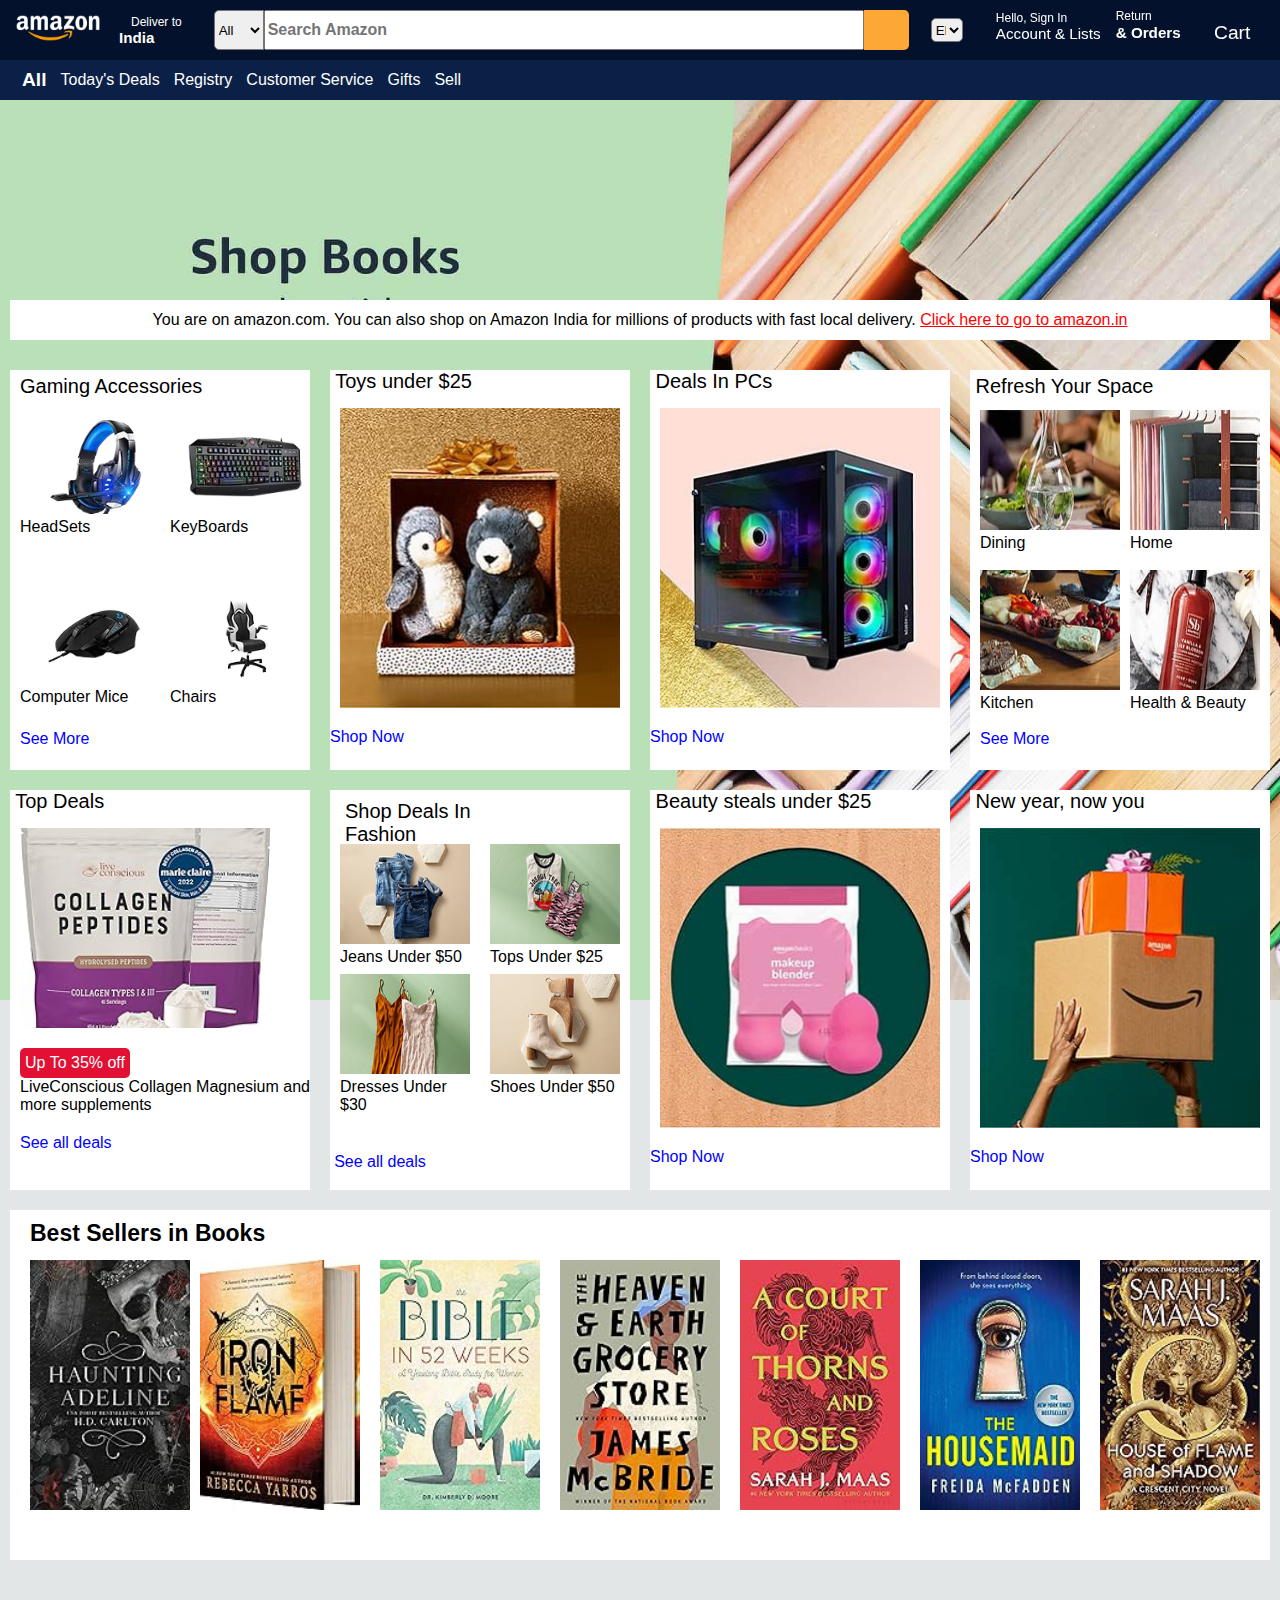
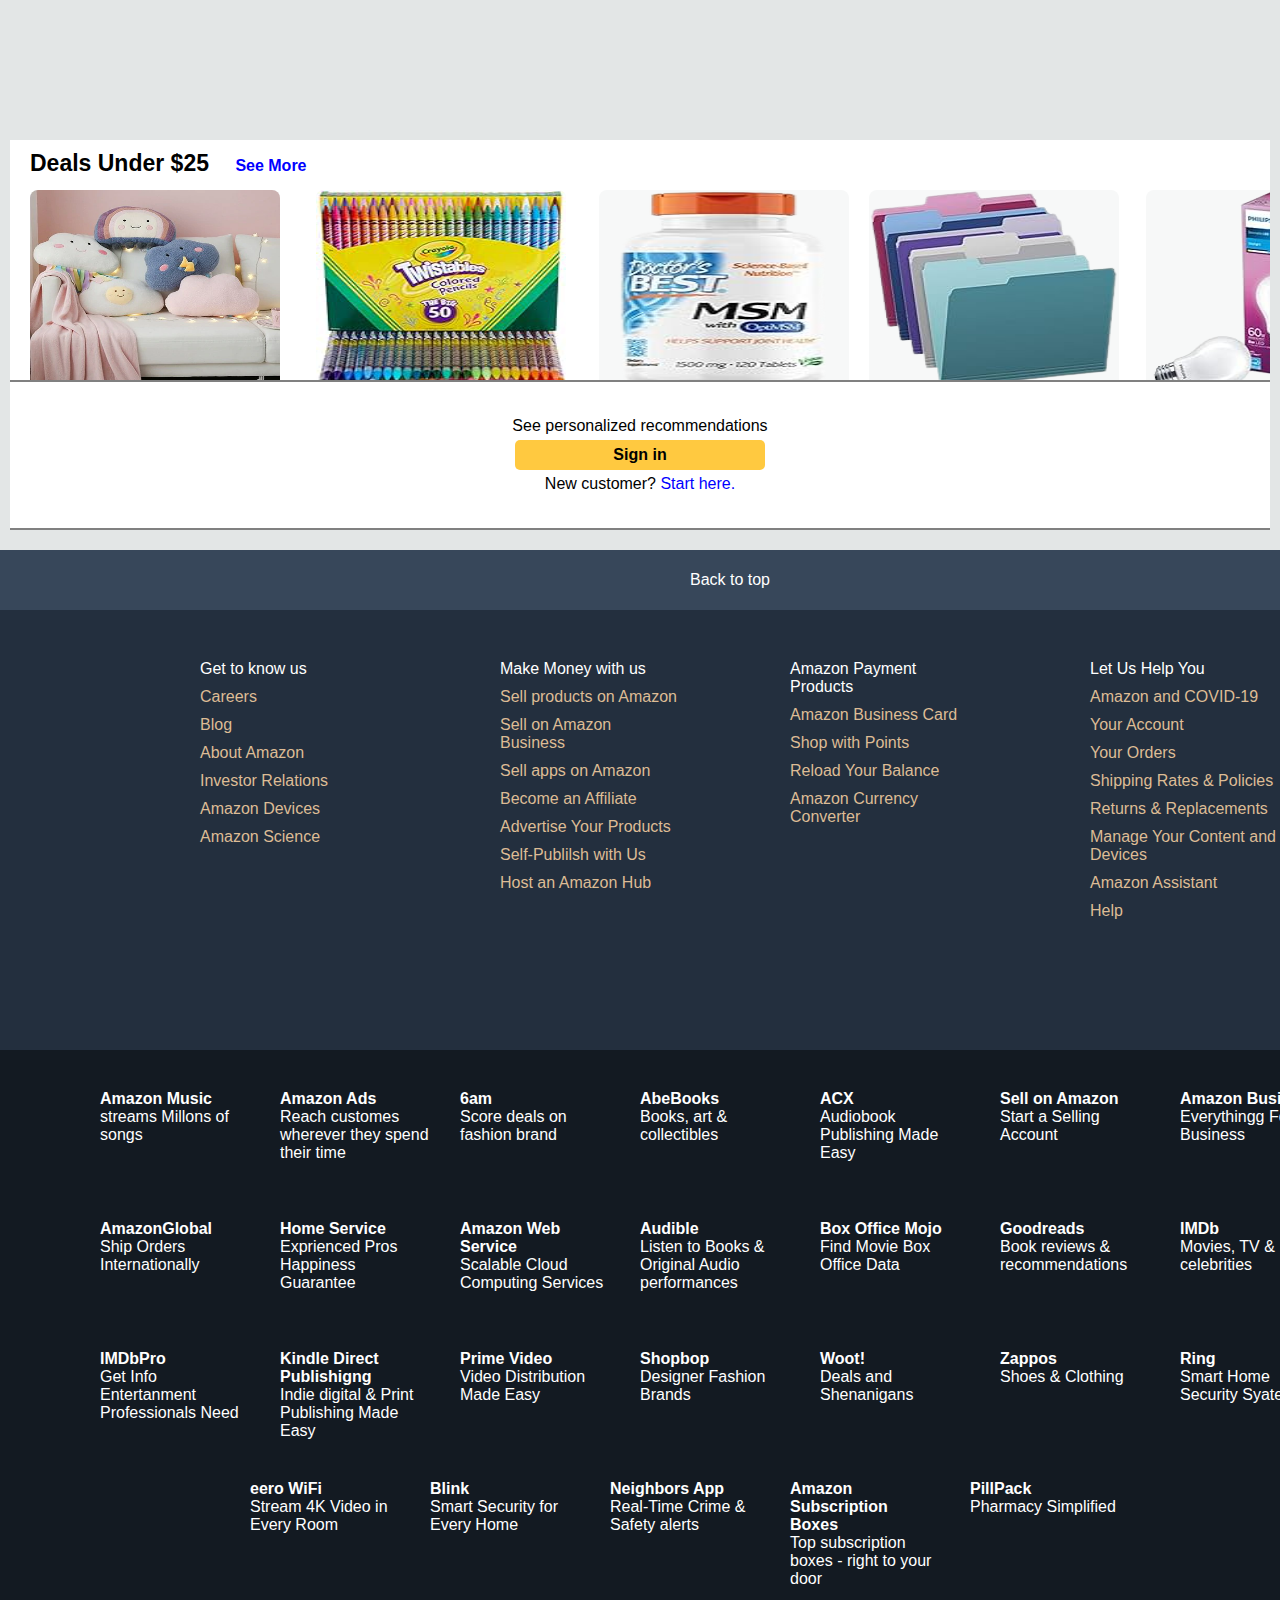
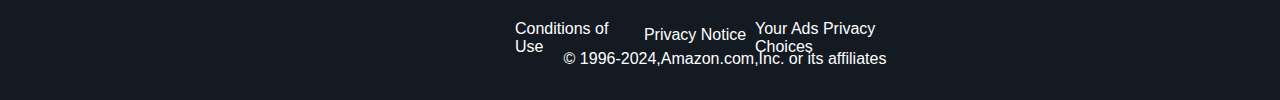
<file: index.html>
<!DOCTYPE html>
<html lang="en">
  <head>
    <meta charset="UTF-8" />
    <meta name="viewport" content="width=device-width, initial-scale=1.0" />
    <title>Amazon clone</title>
    <link rel="website icon" type="png" href="Images/amazon1.png">
    <link rel="stylesheet" href="style.css" />
    <link
      rel="stylesheet"
      href="https://cdnjs.cloudflare.com/ajax/libs/font-awesome/6.5.1/css/all.min.css"
      integrity="sha512-DTOQO9RWCH3ppGqcWaEA1BIZOC6xxalwEsw9c2QQeAIftl+Vegovlnee1c9QX4TctnWMn13TZye+giMm8e2LwA=="
      crossorigin="anonymous"
      referrerpolicy="no-referrer"
    />
  </head>
  <body>
    <header>
      <div class="navbar">
        <div class="nav-amazon-logo border">
          <a href="amazon.com" id="amazonLogo">
            <img src="/Images/amazon.png" id="amazonImage" />
          </a>
        </div>
        <div class="nav-address border">
          <a href="#" class="locationAnchor">
            <pre class="deliver">Deliver to</pre>
            <div class="add-icon">
              <i class="fa-solid fa-location-dot"></i>
              <p class="india">India</p>
            </div>
          </a>
        </div>
        <div class="nav-search">
          <div class="selector">
            <select name="department" id="department">
              <option selected="selected" value="search-alies">All</option>
              <option value="Art & Craft">Art & Craft</option>
              <option value="Auto Mobile">Auto Mobile</option>
              <option value="Baby">Baby</option>
              <option value="Beauty and Personal care">
                Beauty and Personal care
              </option>
              <option value="Books">Books</option>
              <option value="Boys">Boys</option>
              <option value="Computers">Computers</option>
              <option value="Deals">Deals</option>
              <option value="Home & Kitchen">Home & Kitchen</option>
              <option value="Digital Music">Digital Music</option>
              <option value="Girl's Fasion">Girl's Fasion</option>
              <option value="Electronics">Electronics</option>
              <option value="Health & HouseHold">Health & HouseHold</option>
              <option value="Industrial and Scientific">
                Industrial and Scientific
              </option>
              <option value="Kindle Store">Kindle Store</option>
              <option value="Luggage">Luggage</option>
              <option value="Men's Fashion">Men's Fashion</option>
              <option value="Movies & TV">Movies & TV</option>
              <option value="Music, CDs & Vinyl">Music, CDs & Vinyl</option>
              <option value="Pet Supplies">Pet Supplies</option>
              <option value="Prime video">Prime video</option>
              <option value="Software">Software</option>
              <option value="Sports & Outdoors">Sports & Outdoors</option>
              <option value="Tools & Home Improvements">
                Tools & Home Improvements
              </option>
              <option value="Toys & Games">Toys & Games</option>
              <option value="Video & Games">Video & Games</option>
              <option value="Women's Fashion">Women's Fashion</option>
            </select>
          </div>
          <div class="nav-search-field">
            <input
              type="search"
              name="searchbar"
              class="search-input"
              placeholder="Search Amazon"
            />
          </div>
          <div class="searchIcon">
            <i class="fa-solid fa-magnifying-glass" id="Search-icon"></i>
          </div>
        </div>
        <div class="nav-tool-layout">
          <div class="nav-language border">
            <i class="fa-solid fa-globe"></i>
            <select name="language" id="languageSelector">
              <option selected="selected" value="English">EN</option>
              <option value="Hindi">Hindi</option>
              <option value="French">French</option>
              <option value="Japenesh">Japenesh</option>
              <option value=""></option>
              <option value=""></option>
            </select>
          </div>
          <div class="nav-link-account-list">
            <a href="#" class="account-list border">
              <pre class="SignIn">Hello, Sign In</pre>
              <pre class="Account">Account & Lists</pre>
            </a>
          </div>
          <div class="nav-return">
            <a href="#" class="nav-return-order border">
              <span class="nav-return-line1"> Return </span><br />
              <span class="nav-return-line2"> & Orders </span>
            </a>
          </div>
          <div class="add-to-cart">
            <a href="#" class="Cart-tag border">
              <i class="fa-solid fa-cart-shopping" id="CartIcon"></i>
              <pre class="cart"> Cart </pre>
            </a>
          </div>
        </div>
      </div>
      <div class="nav-shoping-content">
        <div class="nav-menu-bar-container border">
          <a href="#" class="nav-menu-bar">
            <i class="fa-solid fa-bars" id="menuBar"></i>
            <span class="nav-menu-label"> All </span>
          </a>
        </div>
        <div class="nav-deals-container border">
          <a href="#" class="nav-deals">
            <span id="TotalDeals"> Today's Deals</span>
          </a>
        </div>
        <div class="nav-Registry-container border">
          <a href="#" class="nav-Registry">
            <span id="Registry"> Registry </span>
          </a>
        </div>
        <div class="nav-customer-service-container border">
          <a href="#" class="nav-customer-service">
            <span id="customerService"> Customer Service </span>
          </a>
        </div>
        <div class="nav-gift-container border">
          <a href="#" class="nav-gift">
            <span id="gift"> Gifts </span>
          </a>
        </div>
        <div class="nav-sell-container border">
          <a href="#" class="nav-sell">
            <span id="sell"> Sell </span>
          </a>
        </div>
      </div>
    </header>
    <main>
      <div class="box-amazon-in-container">
        <span
          >You are on amazon.com. You can also shop on Amazon India for millions
          of products with fast local delivery.
          <a href="amazon.in" class="amazonIndia"
            >Click here to go to amazon.in</a
          >
        </span>
      </div>
      <div class="products-container1">
        <div class="Gaming-container">
          <div class="GamingProducts">Gaming Accessories</div>
          <div class="gaming1">
            <a href="#">
              <img src="/Images/HeadSets.png" id="Accessories1" /> HeadSets
            </a>
          </div>
          <div class="gaming2">
            <a href="#">
              <img src="/Images/Keyboard.png" id="Accessories2" /> KeyBoards
            </a>
          </div>
          <div class="gaming3">
            <a href="#">
              <img src="/Images/Mouse.png" id="Accessories3" /> Computer Mice
            </a>
          </div>
          <div class="gaming4">
            <a href="#">
              <img src="/Images/Chairs.png" id="Accessories4" /> Chairs
            </a>
          </div>
          <a href="#" id="SeeMore">See More</a>
        </div>
        <div class="Toys-container">
          <pre class="ToyProducts"> Toys under $25 </pre>
          <a href="#" id="Toys">
            <div class="Toys-Item"></div>
            Shop Now
          </a>
        </div>
        <div class="PC-container">
          <pre class="DealsProducts"> Deals In PCs </pre>
          <a href="#" id="Deals">
            <div class="Deals-Item"></div>
            Shop Now
          </a>
        </div>
        <div class="Refresh-container">
          <pre class="RefreshProducts"> Refresh Your Space </pre>
          <div class="Refresher1">
            <a href="#">
              <img src="/Images/Dining.png" id="DiningProduct" /> Dining
            </a>
          </div>
          <div class="Refresher2">
            <a href="#">
              <img src="/Images/Home.png" id="HomeProduct" /> Home
            </a>
          </div>
          <div class="Refresher3">
            <a href="#">
              <img src="/Images/Kitchen.png" id="KitchenProduct" /> Kitchen
            </a>
          </div>
          <div class="Refresher4">
            <a href="#">
              <img src="/Images/Health.png" id="HealthProduct" /> Health &
              Beauty
            </a>
          </div>
          <a href="#" id="SeeMore">See More</a>
        </div>
        <div class="TopDeals-container">
          <pre class="TopDeals"> Top Deals </pre>
          <a href="#" id="Toys"> <div class="TopDeals-Item"></div> </a>
          <a href="#"> <div class="offer-Deals">Up To 35% off</div> </a>
          <div id="TopDealsContent">
            <a href="#">
              LiveConscious Collagen Magnesium and more supplements
            </a>
          </div>
          <a href="#" id="SeeDeals"> See all deals </a>
        </div>
        <div class="Fashion-container">
          <div class="FashionProduct">Shop Deals In Fashion</div>
          <div class="Fashion">
            <div class="JeansProduct">
              <a href="#">
                <img src="/Images/Jeans.png" id="Jeans" /> Jeans Under $50
              </a>
            </div>
            <div class="GirlsTopsProduct">
              <a href="#">
                <img src="/Images/Cloths.png" id="Tops" /> Tops Under $25
              </a>
            </div>
            <div class="WomensProduct">
              <a href="#">
                <img src="/Images/Women'sWear.png" id="WomensWear" /> Dresses
                Under $30
              </a>
            </div>
            <div class="ShoesProduct">
              <a href="#">
                <img src="/Images/FootWares.png" id="Shoes" /> Shoes Under $50
              </a>
            </div>
          </div>
          <a href="#" id="SeeDealsIn-Fashion"> See all deals </a>
        </div>
        <div class="Beauty-container">
          <pre class="BeautyProducts"> Beauty steals under $25 </pre>
          <a href="#" id="Beauty">
            <div class="Beauty-Item"></div>
            Shop Now
          </a>
        </div>
        <div class="NewYear-container">
          <pre class="NewYearProducts"> New year, now you </pre>
          <a href="#" id="NewYear">
            <div class="NewYear-Item"></div>
            Shop Now
          </a>
        </div>
        <div class="slider-elements-container">
          <div id="comiks-and-book">Best Sellers in Books</div>
          <div class="Books-types">
            <div>
              <a href="#">
                <img src="/SliderImage/Book1.png" class="Book1" />
              </a>
            </div>
            <div>
              <a href="#">
                <img src="/SliderImage/Book2.png" class="Book1" />
              </a>
            </div>
            <div>
              <a href="#">
                <img src="/SliderImage/Book3.png" class="Book3" />
              </a>
            </div>
            <div>
              <a href="#">
                <img src="/SliderImage/Book4.png" class="Book4" />
              </a>
            </div>
            <div>
              <a href="#">
                <img src="/SliderImage/Book5.png" class="Book5" />
              </a>
            </div>
            <div>
              <a href="#">
                <img src="/SliderImage/Book6.png" class="Book6" />
              </a>
            </div>
            <div>
              <a href="#">
                <img src="/SliderImage/Book7.png" class="Book7" />
              </a>
            </div>
            <div>
              <a href="#">
                <img src="/SliderImage/Book8.png" class="Book8" />
              </a>
            </div>
            <div>
              <a href="#">
                <img src="/SliderImage/Book9.png" class="Book9" />
              </a>
            </div>
            <div>
              <a href="#">
                <img src="/SliderImage/Book10.png" class="Book10" />
              </a>
            </div>
            <div>
              <a href="#">
                <img src="/SliderImage/Book11.png" class="Book11" />
              </a>
            </div>
          </div>
        </div>
      </div>
      <div id="Deals-Container">
        <div id="Under25Dollor">
          Deals Under $25 <a href="#" id="SeeMoreInDeals"> See More</a>
        </div>
        <div class="Deals-types">
          <div>
            <a href="#">
              <img src="/SliderImage/pillow.png" class="pillow" />
              <div class="OffInPillow">20% off</div>
              <div class="Information">
                Yeqivo Shiba Inu Stuffed Animals, Soft Shiba Inu Dog Plush
                Pillow Cute Corgi Dog Plush Toy Gifts for Girls Kids Birthday
                Valentine(35cm/13.7inches)
              </div>
            </a>
          </div>
          <div>
            <a href="#">
              <img src="/SliderImage/color.png" class="color" />
              <div class="Off">16% off</div>
              <div class="Information">
                Crayola Twistables Colored Pencil Set (50ct), Kids Art Supplies,
                Colored Pencils For Kids, Unique Holiday Gifts, Stocking
                Stuffers, 4+ [Amazon Exclusive]
              </div>
            </a>
          </div>
          <div>
            <a href="#">
              <img src="/SliderImage/Medicien.png" class="Medicien" />
              <div class="Off">41% off</div>
              <div class="Information">
                Doctor's Best MSM with OptiMSM, Non-GMO, Gluten Free, Joint
                Support, 1500 mg, 120 Tablets (DRB-00097)
              </div>
            </a>
          </div>
          <div>
            <a href="#">
              <img src="/SliderImage/CraftPaper.png" class="CraftPaper" />
              <div class="Off">17% off</div>
              <div class="Information">
                Pendaflex Two Tone Color File Folders, Letter Size, Assorted
                Colors (Teal, Violet, Gray, Navy and Burgundy), 1/3-Cut Tabs, 5
                Color, 100/Box, (02315)
              </div>
            </a>
          </div>
          <div>
            <a href="#">
              <img src="/SliderImage/LED.png" class="LEDBulb" />
              <div class="Off">20% off</div>
              <div class="Information">
                Philips LED Flicker-Free Frosted Dimmable A19 Light Bulb -
                EyeComfort Technology - 800 Lumen - Daylight (5000K) - 8W=60W -
                E26 Base - Title 20 Certified - Ultra Definition - Indoor -
                4-Pack
              </div>
            </a>
          </div>
          <div>
            <a href="#">
              <img src="/SliderImage/MousePad.png" class="MousePad" />
              <div class="Off">28% off</div>
              <div class="Information">
                3M Precise Mouse Pad Enhances the Precision of Optical Mice at
                Fast Speed, 9 in x 8 in (MP114-BSD1)
              </div>
            </a>
          </div>
          <div>
            <a href="#">
              <img src="/SliderImage/carpet.png" class="carpet" />
              <div class="Off">25% off</div>
              <div class="Information">
                Home Dynamix Buffalo Bear Area Rug, 1'8"x2'7", Brown/Red,
                Rectangular
              </div>
            </a>
          </div>
        </div>
      </div>
      <div class="signInButton">
         <div class="personalized"> See personalized recommendations</div>
         <div class="SignIn-container"> <a href="/SignIn/createAccount.html" id="SignIn"> Sign in </a> </div>
         <div class="new-customer"> New customer? <a href="#" id="startHere"> Start here. </a></div>
      </div>
    </main>
    <footer>
      <div class="BackToTop"> Back to top</div>
      <div class="nav-footer-accessibility">
        <div class="Get-to-know-us"> 
          Get to know us
          <a href="#" class="knowUs" >Careers</a>
          <a href="#" class="knowUs" >Blog</a>
          <a href="#" class="knowUs" >About Amazon</a>
          <a href="#" class="knowUs" >Investor Relations</a>
          <a href="#" class="knowUs" >Amazon Devices</a>
          <a href="#" class="knowUs" >Amazon Science</a>
        </div>
        <div class="make-money"> 
          Make Money with us
          <a href="#" class="makeMoney" >Sell products on Amazon</a>
          <a href="#" class="makeMoney" >Sell on Amazon Business</a>
          <a href="#" class="makeMoney" >Sell apps on Amazon</a>
          <a href="#" class="makeMoney" >Become an Affiliate</a>
          <a href="#" class="makeMoney" >Advertise Your Products</a>
          <a href="#" class="makeMoney" >Self-Publilsh with Us</a>
          <a href="#" class="makeMoney" >Host an Amazon Hub</a>
        </div>
        <div class="payment-product">
          Amazon Payment Products
          <a href="#" class="AmazonPayment" >Amazon Business Card</a>
          <a href="#" class="AmazonPayment" >Shop with Points</a>
          <a href="#" class="AmazonPayment" >Reload Your Balance</a>
          <a href="#" class="AmazonPayment" >Amazon Currency Converter</a>
        </div>
        <div class="help-container">
          Let Us Help You
          <a href="#" class="help" >Amazon and COVID-19</a>
          <a href="#" class="help" >Your Account</a>
          <a href="#" class="help" >Your Orders</a>
          <a href="#" class="help" >Shipping Rates & Policies</a>
          <a href="#" class="help" >Returns & Replacements</a>
          <a href="#" class="help" >Manage Your Content and Devices</a>
          <a href="#" class="help" >Amazon Assistant</a>
          <a href="#" class="help" >Help</a>
        </div>
      </div>
      <div class="nav-footer">
        <div class="nav-footer-Desc-text">
          <a href="#" class="title"> Amazon Music </a>
          <a href="#" class="content"> streams Millons of songs </a>
        </div>
        <div class="nav-footer-Desc-text">
          <a href="#" class="title"> Amazon Ads </a>
          <br>
          <a href="#" class="content"> Reach customes wherever they spend their time </a>
        </div>
        <div class="nav-footer-Desc-text">
          <a href="#" class="title"> 6am </a>
          <br>
          <a href="#" class="content"> Score deals on fashion brand </a>
        </div>
        <div class="nav-footer-Desc-text">
          <a href="#" class="title"> AbeBooks </a>
          <br>
          <a href="#" class="content"> Books, art & collectibles </a>
        </div>
        <div class="nav-footer-Desc-text">
          <a href="#" class="title"> ACX </a>
          <br>
          <a href="#" class="content"> Audiobook Publishing Made Easy </a>
        </div>
        <div class="nav-footer-Desc-text">
          <a href="#" class="title"> Sell on Amazon</a>
          <br>
          <a href="#" class="content"> Start a Selling Account </a>
        </div>
        <div class="nav-footer-Desc-text">
          <a href="#" class="title"> Amazon Business </a>
          <br>
          <a href="#" class="content"> Everythingg For Your Business </a>
        </div>
        <div class="nav-footer-Desc-text">
          <a href="#" class="title"> AmazonGlobal</a>
          <br>
          <a href="#" class="content"> Ship Orders Internationally </a>
        </div>
        <div class="nav-footer-Desc-text">
          <a href="#" class="title"> Home Service </a>
          <br>
          <a href="#" class="content"> Exprienced Pros Happiness Guarantee </a>
        </div>
        <div class="nav-footer-Desc-text">
          <a href="#" class="title"> Amazon Web Service </a>
          <br>
          <a href="#" class="content"> Scalable Cloud Computing Services </a>
        </div>
        <div class="nav-footer-Desc-text">
          <a href="#" class="title">Audible </a>
          <br>
          <a href="#" class="content"> Listen to Books & Original Audio performances </a>
        </div>
        <div class="nav-footer-Desc-text">
          <a href="#" class="title"> Box Office Mojo </a>
          <br>
          <a href="#" class="content"> Find Movie Box Office Data </a>
        </div>
        <div class="nav-footer-Desc-text">
          <a href="#" class="title"> Goodreads </a>
          <br>
          <a href="#" class="content"> Book reviews & recommendations </a>
        </div>
        <div class="nav-footer-Desc-text">
          <a href="#" class="title"> IMDb </a>
          <br>
          <a href="#" class="content"> Movies, TV & celebrities </a>
        </div>
        <div class="nav-footer-Desc-text">
          <a href="#" class="title"> IMDbPro </a>
          <br>
          <a href="#" class="content"> Get Info Entertanment Professionals Need </a>
        </div>
        <div class="nav-footer-Desc-text">
          <a href="#" class="title"> Kindle Direct Publishigng </a>
          <br>
          <a href="#" class="content"> Indie digital & Print Publishing Made Easy </a>
        </div>
        <div class="nav-footer-Desc-text">
          <a href="#" class="title"> Prime Video </a>
          <br>
          <a href="#" class="content"> Video Distribution Made Easy </a>
        </div>
        <div class="nav-footer-Desc-text">
          <a href="#" class="title"> Shopbop </a>
          <br>
          <a href="#" class="content"> Designer Fashion Brands </a>
        </div>
        <div class="nav-footer-Desc-text">
          <a href="#" class="title"> Woot! </a>
          <br>
          <a href="#" class="content"> Deals and Shenanigans </a>
        </div>
        <div class="nav-footer-Desc-text">
          <a href="#" class="title"> Zappos </a>
          <br>
          <a href="#" class="content"> Shoes & Clothing </a>
        </div>
        <div class="nav-footer-Desc-text">
          <a href="#" class="title"> Ring </a>
          <br>
          <a href="#" class="content"> Smart Home Security Syatems </a>
        </div>
        <div class="nav-footer-Desc-text-Last">
          <a href="#" class="title"> eero WiFi </a>
          <br>
          <a href="#" class="content"> Stream 4K Video in Every Room </a>
        </div>
        <div class="nav-footer-Desc-text-Last">
          <a href="#" class="title"> Blink </a>
          <br>
          <a href="#" class="content"> Smart Security for Every Home </a>
        </div>
        <div class="nav-footer-Desc-text-Last">
          <a href="#" class="title"> Neighbors App </a>
          <br>
          <a href="#" class="content"> Real-Time Crime & Safety alerts </a>
        </div>
        <div class="nav-footer-Desc-text-Last">
          <a href="#" class="title"> Amazon Subscription Boxes </a>
          <br>
          <a href="#" class="content"> Top subscription boxes - right to your door </a>
        </div>
        <div class="nav-footer-Desc-text-Last">
          <a href="#" class="title"> PillPack </a>
          <br>
          <a href="#" class="content"> Pharmacy Simplified </a>
        </div>
        <div class="Privacy">
          <div class="Condition">
            <a href="#" class="use">Conditions of Use</a>
          </div>
          <div class="PrivacyNote">
            <a href="#" class="notice"> Privacy Notice </a>
          </div>
          <div class="Ads">
            <a href="#" class="ads"> Your Ads Privacy Choices </a>
          </div>
        </div>
        <div class="copyRight">
          <a href="#" class="ads"> &#169 1996-2024,Amazon.com,Inc. or its affiliates</a>
        </div>
      </div>
     
    </footer>
  </body>
</html>
</file>
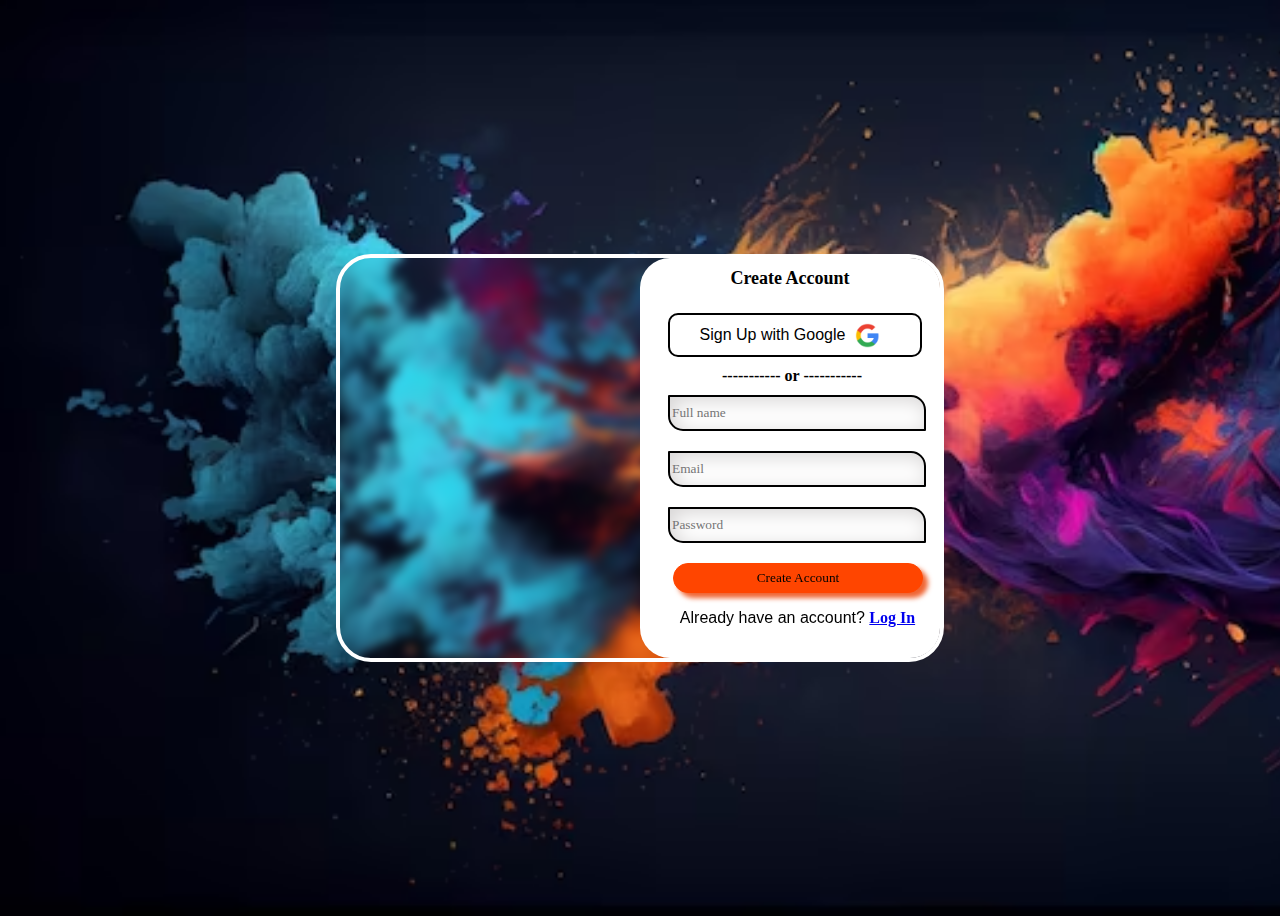
<file: SignIn/createAccount.html>
<!DOCTYPE html>
<html lang="en">
  <head>
    <meta charset="UTF-8" />
    <meta name="viewport" content="width=device-width, initial-scale=1.0" />
    <title>Login Page 2</title>
    <link rel="stylesheet" href="createAccount.css" />
  </head>
  <body>
    <div class="outercontainer">
      <div class="innercontainer">
        <h4>Create Account</h4>
        <div class="Signup">
          <p>Sign Up with Google</p>
          <a href="https://www.google.com">
            <img src="/SignInImage/GoogleLogo.png" />
          </a>
        </div>
        <pre> ----------- or -----------</pre>
        <input class="name" type="text" placeholder="Full name" />
        <input class="email" type="email" placeholder="Email" />
        <input class="password" type="password" placeholder="Password" />
        <button>Create Account</button>
        <div class="login">
          <p>Already have an account? <a href="loginIn.html"> Log In </a></p>
        </div>
      </div>
    </div>
  </body>
</html>
</file>
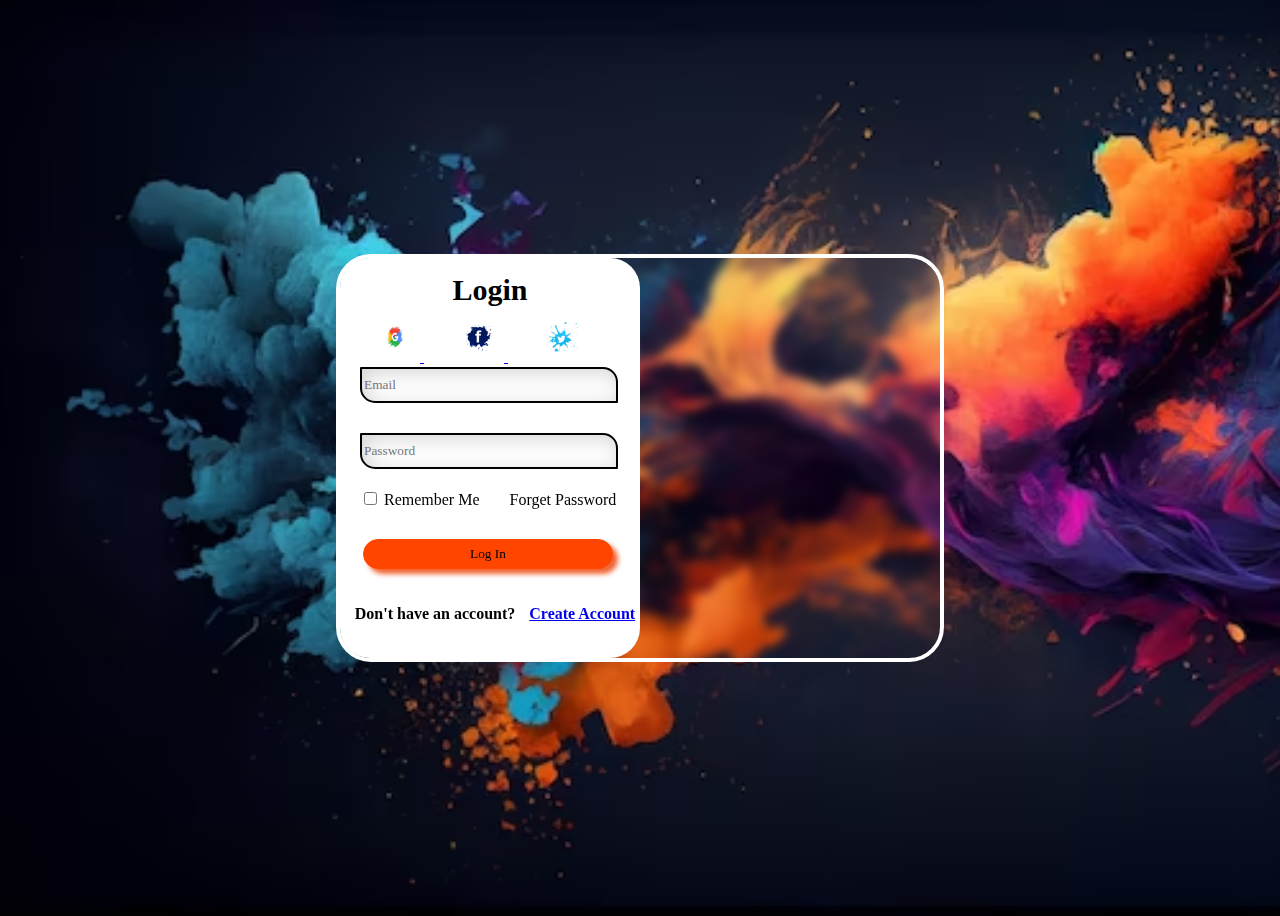
<file: SignIn/loginIn.html>
<!DOCTYPE html>
<html lang="en">
  <head>
    <meta charset="UTF-8" />
    <meta name="viewport" content="width=device-width, initial-scale=1.0" />
    <title>Login Page 2</title>
    <link rel="stylesheet" href="loginstyle.css" />
  </head>
  <body>
    <div class="outercontainer">
      <div class="innercontainer">
        <h4>Login</h4>
        <div class="link">
          <a href="https://www.google.com">
            <img src="/SignInImage/GoogleLogo2.png" />
          </a>
          <a href="https://www.facebook.com">
            <img src="/SignInImage/FaceBook.png" />
          </a>
          <a href="https://www.twitter.com">
            <img src="/SignInImage/Twitter.png" />
          </a>
        </div>
        <input class="email" type="email" placeholder="Email" />
        <input class="password" type="password" placeholder="Password" />
        <div class="forget">
          <label for="" class="rememberMe"
            ><input type="checkbox" /> Remember Me
          </label>
          <a id="forgetpassword" href="#"> Forget Password </a>
        </div>
        <button>Log In</button>
        <div class="createAccount">
          <p>
            Don't have an account?
            <a href="createAccount.html" class="create"> Create Account </a>
          </p>
        </div>
      </div>
    </div>
  </body>
</html>
</file>
<file: style.css>
* {
  font-family: "Segoe UI", Tahoma, Geneva, Verdana, sans-serif;
  margin: 0px;
}

a {
  text-decoration: none;
  color: black;
}

body {
  height: 3300px;
  width: 100vw;
  overflow-x: hidden;
  margin: auto 0;
  position: relative;
  background-color: rgb(227, 230, 230);
}

header {
  height: 100px;
  width: 1072px;
}

.navbar {
  height: 60px;
  width: 100%;
  background-color: #03112c;
  color: white;
  display: flex;
  align-items: center;
  justify-content: space-evenly;
  position: fixed;
  top: 0px;
  z-index: 1;
}

.nav-amazon-logo {
  height: 40px;
  width: 100px;
  display: flex;
  justify-content: space-evenly;
  align-items: center;
}

#amazonImage {
  width: 7rem;
}

.border {
  border: 2px solid transparent;
}

.border:hover {
  border: 2px solid white;
  border-radius: 5px;
}

.nav-address {
  height: 40px;
  margin: 10px;
}

.locationAnchor {
  color: white;
  text-decoration: none;
}

.add-icon {
  display: flex;
}

.deliver {
  font-size: 0.75rem;
  margin-top: 5px;
  margin-left: 15px;
}

.india {
  font-size: 0.95rem;
  font-weight: 600;
  margin-left: 3px;
}

.nav-search {
  height: 60px;
  width: 700px;
  display: flex;
  align-items: center;
  margin-left: 20px;
}

#department {
  height: 40px;
  width: 50px;
  border-radius: 5px 0px 0px 5px;
  display: flex;
}

.search-input {
  height: 40px;
  width: 600px;
  font-size: 1rem;
  font-weight: 600;
}

.searchIcon {
  width: 45px;
  height: 40px;
  background-color: rgb(253, 167, 55);
  border-radius: 0px 5px 5px 0px;
  display: grid;
  place-items: center;
}

#Search-icon {
  color: black;
}

.nav-tool-layout {
  height: 3.6rem;
  width: 575px;
  position: relative;
  left: 20px;
  display: flex;
}

.nav-language {
  height: 40px;
  width: 50px;
  margin-top: 7px;
  display: flex;
  align-items: center;
}

#languageSelector {
  height: 40px;
  height: 1.5rem;
  border-radius: 5px;
  width: 2rem;
}

.nav-link-account-list {
  height: 60px;
  width: 131px;
  display: flex;
  justify-content: center;
  align-items: center;
}

.account-list {
  height: 40px;
  color: white;
  text-decoration: none;
}

.SignIn {
  font-size: 0.75rem;
}

.Account {
  font-weight: 500;
  font-size: 0.95rem;
}

.nav-return {
  height: 40px;
  width: 80px;
  display: flex;
  align-items: center;
  margin-top: 5px;
}

.nav-return-order {
  height: 40px;
  color: white;
  text-decoration: none;
}

.nav-return-line1 {
  font-size: 0.75rem;
}

.nav-return-line2 {
  font-weight: 600;
  font-size: 0.95rem;
}

.add-to-cart {
  height: 60px;
  width: 100px;
  display: flex;
  justify-content: center;
  align-items: center;
}

.Cart-tag {
  height: 40px;
  width: 80px;
  display: flex;
  color: white;
  text-decoration: none;
  padding: 5px 0px 0px 0px;
}

#CartIcon {
  padding-top: 8px;
  font-size: 1.5rem;
}

.cart {
  font-size: 1.2rem;
  font-weight: 500;
  margin-top: 8px;
  margin-left: 5px;
}

.nav-shoping-content {
  height: 40px;
  width: 1460px;
  color: white;
  background-color: #0b2046;
  display: flex;
  position: fixed;
  top: 60px;
  z-index: 1;
}

.nav-menu-bar-container {
  display: flex;
  justify-content: center;
  align-items: center;
  margin-left: 10px;
}

.nav-menu-bar {
  text-decoration: none;
  display: flex;
  justify-content: center;
  align-items: center;
}

#menuBar {
  color: white;
  text-decoration: none;
  font-size: 30px;
}

.nav-menu-label {
  color: white;
  font-size: 1.2rem;
  font-weight: 600;
  margin-left: 10px;
}

.nav-deals-container {
  display: flex;
  justify-content: center;
  align-items: center;
  margin-left: 10px;
}

.nav-deals {
  color: white;
  text-decoration: none;
}

#TotalDeals {
  color: white;
  font-weight: 500;
}

.nav-Registry-container {
  display: flex;
  justify-content: center;
  align-items: center;
  margin-left: 10px;
}

.nav-Registry {
  color: white;
  text-decoration: none;
}

#Registry {
  font-weight: 500;
}

.nav-customer-service-container {
  display: flex;
  justify-content: center;
  align-items: center;
  margin-left: 10px;
}

.nav-customer-service {
  color: white;
  text-decoration: none;
}

#customerService {
  font-weight: 500;
}

.nav-gift-container {
  display: flex;
  justify-content: center;
  align-items: center;
  margin-left: 10px;
}

.nav-gift {
  color: white;
  text-decoration: none;
}

#gift {
  font-weight: 500;
}

.nav-sell-container {
  display: flex;
  justify-content: center;
  align-items: center;
  margin-left: 10px;
}

.nav-sell {
  color: white;
  text-decoration: none;
}

#sell {
  font-weight: 500;
}

main {
  height: 100vh;
  width: 100%;
  background-image: url(/Images/amazon-content-background-image.png);
  background-size: cover;
  background-repeat: no-repeat;
  background-position: center;
  display: grid;
  place-items: center;
  position: absolute;
}

.box-amazon-in-container {
  height: 40px;
  width: 1260px;
  background-color: white;
  display: flex;
  justify-content: center;
  align-items: center;
  position: absolute;
  top: 200px;
}

.amazonIndia {
  color: red;
  text-decoration: underline;
}

.products-container1 {
  height: 900px;
  width: 1260px;
  position: absolute;
  top: 270px;
  display: grid;
  grid-template-columns: 300px 300px 300px 300px;
  grid-template-rows: 400px 400px 400px 400px;
  flex-wrap: wrap;
  gap: 20px;
}

.Gaming-container {
  display: grid;
  grid-template-columns: 140px 140px;
  grid-template-rows: 160px 160px;
  gap: 10px;
  background-color: white;
}

.GamingProducts {
  height: 30px;
  font-size: 20px;
  position: absolute;
  top: 5px;
  bottom: 10px;
  left: 10px;
  font-weight: 500;
}

.gaming1 {
  margin: 40px 0px 0px 10px;
}

#Accessories1 {
  width: 150px;
  margin-top: 10px;
}

.gaming2 {
  margin: 40px 0px 0px 10px;
}

#Accessories2 {
  width: 150px;
  margin-top: 10px;
}

.gaming3 {
  margin: 40px 0px 0px 10px;
}

#Accessories3 {
  width: 150px;
  margin-top: 10px;
}

.gaming4 {
  margin: 40px 0px 0px 10px;
}

#Accessories4 {
  width: 150px;
  margin-top: 10px;
}

#SeeMore {
  color: blue;
  margin-top: 20px;
  margin-left: 10px;
}

.Toys-container {
  background-color: white;
}

.ToyProducts {
  height: 20px;
  font-size: 20px;
  font-weight: 500;
}

.Toys-Item {
  height: 300px;
  width: 280px;
  margin: 0px 10px 20px 10px;
  background-image: url(/Images/Toys.png);
  background-position: center;
  background-size: cover;
}

#Toys {
  color: blue;
  margin-left: 20px;
}

.PC-container {
  background-color: white;
}

.DealsProducts {
  height: 20px;
  font-size: 20px;
  font-weight: 500;
}

.Deals-Item {
  height: 300px;
  width: 280px;
  margin: 0px 10px 20px 10px;
  background-image: url(/Images/PCs.png);
  background-position: center;
  background-size: cover;
}

#Deals {
  color: blue;
  font-weight: 400;
  margin-left: 10px;
}

.Refresh-container {
  display: grid;
  grid-template-columns: 140px 140px;
  grid-template-rows: 160px 160px;
  gap: 10px;
  background-color: white;
}

.RefreshProducts {
  height: 30px;
  font-size: 20px;
  position: absolute;
  top: 5px;
  font-weight: 500;
}

.Refresher1 {
  margin: 30px 0px 0px 10px;
}

#DiningProduct {
  height: 120px;
  width: 140px;
  margin-top: 10px;
}

.Refresher2 {
  margin: 30px 0px 0px 10px;
}

#HomeProduct {
  height: 120px;
  width: 130px;
  margin-top: 10px;
}

.Refresher3 {
  margin: 20px 0px 0px 10px;
}

#KitchenProduct {
  height: 120px;
  width: 140px;
  margin-top: 10px;
}

.Refresher4 {
  margin: 20px 0px 0px 10px;
}

#HealthProduct {
  height: 120px;
  width: 130px;
  margin-top: 10px;
}

.TopDeals-container {
  background-color: white;
}

.TopDeals {
  height: 20px;
  font-size: 20px;
  font-weight: 500;
}

.TopDeals-Item {
  height: 200px;
  width: 250px;
  margin: 0px 10px 20px 10px;
  background-image: url(/Images/TopDeals.png);
  background-position: center;
  background-size: cover;
}

.offer-Deals {
  height: 30px;
  width: 110px;
  color: white;
  border-radius: 5px;
  margin-left: 10px;
  display: flex;
  justify-content: center;
  align-items: center;
  background-color: rgb(226, 16, 51);
}

#TopDealsContent {
  margin-bottom: 20px;
  margin-left: 10px;
}

#SeeDeals {
  color: blue;
  font-weight: 400;
  margin-left: 10px;
}

.Fashion-container {
  background-color: white;
  display: grid;
  place-items: center;
}

.FashionProduct {
  height: 25px;
  width: 200px;
  font-size: 20px;
  position: relative;
  right: 35px;
  font-weight: 500;
}

.Fashion {
  height: 300px;
  width: 300px;
  box-sizing: border-box;
  display: grid;
  grid-template-columns: 130px 130px;
  grid-template-rows: 100px 100px;
  gap: 20px;
  padding: 0px 0px 0px 10px;
}

#Jeans {
  height: 100px;
  width: 130px;
}

#Tops {
  height: 100px;
  width: 130px;
}

.WomensProduct {
  margin-top: 10px;
}

#WomensWear {
  height: 100px;
  width: 130px;
}

.ShoesProduct {
  margin-top: 10px;
}

#Shoes {
  height: 100px;
  width: 130px;
}

#SeeDealsIn-Fashion {
  color: blue;
  position: relative;
  right: 100px;
  bottom: 10px;
}

.Beauty-container {
  background-color: white;
}

.BeautyProducts {
  height: 20px;
  font-size: 20px;
  font-weight: 500;
}

.Beauty-Item {
  height: 300px;
  width: 280px;
  margin: 0px 10px 20px 10px;
  background-image: url(/Images/BeautySeal.png);
  background-position: center;
  background-size: cover;
}

#Beauty {
  color: blue;
  margin-left: 10px;
}

.NewYear-container {
  background-color: white;
}

.NewYearProducts {
  height: 20px;
  font-size: 20px;
  font-weight: 500;
}

.NewYear-Item {
  height: 300px;
  width: 280px;
  margin: 0px 10px 20px 10px;
  background-image: url(/Images/NewYear.png);
  background-position: center;
  background-size: cover;
}

#NewYear {
  color: blue;
  margin-left: 10px;
}

.slider-elements-container {
  height: 350px;
  width: 1260px;
  position: relative;
  box-sizing: border-box;
  background-color: white;
  overflow-x: hidden;
}

.slider-elements-container:hover {
  overflow-x: scroll;
}

#comiks-and-book {
  height: 50px;
  box-sizing: border-box;
  font-size: 23px;
  font-weight: 600;
  padding-top: 10px;
  padding-left: 20px;
}

.Books-types {
  height: 280px;
  width: 2000px;
  box-sizing: border-box;
  margin-top: 0px;
  margin-left: 10px;
  position: relative;
  /* background-color: yellow; */
  display: flex;
  float: left;
}

.Book1,
.Book2,
.Book3,
.Book4,
.Book5,
.Book6,
.Book7,
.Book8,
.Book9,
.Book10,
.Book11 {
  height: 250px;
  width: 160px;
  box-sizing: border-box;
  margin-left: 20px;
}

.Book1 {
  margin-left: 10px;
}

#Deals-Container {
  height: 360px;
  width: 1260px;
  position: relative;
  top: 1370px;
  box-sizing: border-box;
  background-color: white;
  overflow-x: hidden;
}

#Deals-Container:hover {
  overflow-x: scroll;
}

#Under25Dollor {
  height: 50px;
  box-sizing: border-box;
  font-size: 23px;
  font-weight: 600;
  padding-top: 10px;
  padding-left: 20px;
}

#SeeMoreInDeals {
  font-size: 1rem;
  color: blue;
  margin-left: 20px;
}

.Deals-types {
  height: 280px;
  width: 2000px;
  box-sizing: border-box;
  margin-top: 0px;
  margin-left: 10px;
  position: relative;
  display: flex;
  float: left;
}

.pillow,
.color,
.Medicien,
.CraftPaper,
.LEDBulb,
.MousePad,
.carpet {
  width: 250px;
  height: 200px;
  margin-left: 20px;
  border-radius: 8px;
  background-color: rgb(247, 248, 248);
}

.pillow {
  margin-left: 10px;
}

.OffInPillow {
  height: 25px;
  width: 70px;
  border-radius: 5px;
  display: grid;
  place-items: center;
  margin-left: 10px;
  color: white;
  background-color: rgb(204, 12, 57);
}

.Off {
  height: 25px;
  width: 70px;
  border-radius: 5px;
  display: grid;
  place-items: center;
  margin-left: 20px;
  color: white;
  background-color: rgb(204, 12, 57);
}

.Information {
  font-weight: 500;
  font-size: 0.8rem;
  margin-left: 20px;
}

.signInButton {
  height: 150px;
  width: 1260px;
  border-top: 2px solid grey;
  border-bottom: 2px solid grey;
  background-color: white;
  position: absolute;
  box-sizing: border-box;
  top: 1880px;
  display: flex;
  flex-direction: column;
  justify-content: center;
  align-items: center;
}

.personalized {
  font-weight: 500;
}

.SignIn-container {
  height: 30px;
  width: 250px;
  border-radius: 5px;
  display: flex;
  margin: 5px 0px 5px 0px;
  justify-content: center;
  align-items: center;
  background-color: rgb(255, 201, 64);
  transition: all 0.5s;
}

.SignIn-container:hover {
  scale: 1;
  box-shadow: 0px 0px 8px rgb(247, 140, 25), 0px 0px 8px rgb(247, 140, 25),
    0px 0px 8px rgb(247, 140, 25), 0px 0px 8px rgb(247, 140, 25);
}

#SignIn {
  font-weight: 600;
}

#startHere {
  color: blue;
  font-weight: 400;
}

footer {
  height: 1150px;
  width: 1460px;
  background-color: rgb(35, 47, 62);
  position: absolute;
  bottom: 0px;
}

.BackToTop {
  width: 1460px;
  height: 60px;
  color: white;
  display: grid;
  place-items: center;
  background-color: rgb(55, 71, 90);
}

.nav-footer-accessibility {
  height: 400px;
  width: 1460px;
  display: flex;
  justify-content: center;
  align-items: center;
  gap: 100px;
}

.Get-to-know-us {
  height: 300px;
  width: 200px;
  color: white;
  font-weight: 500;
  box-sizing: border-box;
  padding-left: 20px;
  display: flex;
  flex-direction: column;
}

.make-money {
  height: 300px;
  width: 200px;
  color: white;
  font-weight: 500;
  box-sizing: border-box;
  padding-left: 20px;
  display: flex;
  flex-direction: column;
}

.payment-product {
  height: 300px;
  width: 200px;
  color: white;
  font-weight: 500;
  box-sizing: border-box;
  /* padding-bottom: 140px; */
  padding-left: 10px;
  display: flex;
  flex-direction: column;
  /* justify-content: center; */
}

.help-container {
  height: 300px;
  width: 200px;
  color: white;
  font-weight: 500;
  box-sizing: border-box;
  padding-bottom: 140px;
  padding-left: 10px;
  display: flex;
  flex-direction: column;
}

.knowUs,
.makeMoney,
.AmazonPayment,
.help {
  margin-top: 10px;
  color: rgb(221, 188, 149);
  font-weight: 500;
}

.knowUs:hover {
  text-decoration: underline;
}

.makeMoney:hover {
  text-decoration: underline;
}

.AmazonPayment:hover {
  text-decoration: underline;
}

.help:hover {
  text-decoration: underline;
}

.nav-footer {
  height: 650px;
  width: 1460px;
  background-color: rgb(19, 26, 34);
  position: absolute;
  bottom: 0;
  box-sizing: border-box;
  display: grid;
  grid-template-columns: 150px 150px 150px 150px 150px 150px 150px;
  grid-template-rows: 100px 100px 100px 100px 100px 100px 100px;
  gap: 30px;
}

.nav-footer-Desc-text {
  position: relative;
  top: 40px;
  left: 100px;
}

.nav-footer-Desc-text-Last {
  position: relative;
  top: 40px;
  left: 250px;
}

.title {
  color: white;
  font-weight: 700;
}

.title:hover {
  text-decoration: underline;
}

.content {
  color: white;
}

.content:hover {
  text-decoration: underline;
}

.Privacy {
  height: 30px;
  width: 1450px;
  position: absolute;
  bottom: 50px;
  display: flex;
  flex-direction: row;
  justify-content: center;
}

.Condition,
.PrivacyNote {
  height: 30px;
  width: 120px;
  display: grid;
  place-items: center;
}

.Ads {
  height: 30px;
  width: 180px;
  display: grid;
  place-items: center;
}

.use,
.notice,
.ads {
  color: white;
}

.copyRight {
  height: 30px;
  width: 1450px;
  position: absolute;
  bottom: 20px;
  display: flex;
  justify-content: center;
}
</file>
<file: SignIn/createAccount.css>
* {
  font-family: "Times New Roman", Times, serif;
}

body {
  height: 100vh;
  background-image: url(/SignInImage/background.png);
  background-size: cover;
  background-position: fixed;
  background-repeat: no-repeat;
  background-clip: content;
  display: flex;
  justify-content: center;
  align-items: center;
}

@media (max-width: 400px) {
  body {
    height: 100vh;
    background-image: url(/SignInImage/background2.png);
    background-size: cover;
    background-position: fixed;
    background-repeat: no-repeat;
    background-clip: content;
    display: flex;
    justify-content: center;
    align-items: center;
  }
}

.outercontainer {
  height: 400px;
  width: 600px;
  display: flex;
  justify-content: end;
  background-color: transparent;
  border: 4px solid white;
  border-radius: 35px;
  backdrop-filter: blur(5px);
}

.innercontainer {
  height: 100%;
  width: 50%;
  background-color: white;
  border-radius: 30px;
}

@media (max-width: 400px) {
  .outercontainer {
    height: 390px;
    width: 230px;
    background-color: transparent;
    border-radius: 35px;
    backdrop-filter: blur(5px);
  }
  .innercontainer {
    height: 100%;
    width: 100%;
    background-color: white;
    border-radius: 30px;
  }
}

h4 {
  font-size: large;
  font-weight: bold;
  font-family: cursive;
  text-align: center;
  margin-top: 10px;
}

.Signup {
  height: 40px;
  width: 250px;
  border: 2px solid black;
  border-radius: 10px;
  display: flex;
  flex-direction: row;
  justify-content: center;
  align-content: center;
  align-items: center;
  margin-left: 28px;
}

@media (max-width: 400px) {
  .Signup {
    height: 40px;
    width: 200px;
    border: 2px solid black;
    border-radius: 10px;
    display: flex;
    flex-direction: row;
    justify-content: center;
    align-content: center;
    align-items: center;
    margin-left: 10px;
    margin-right: 10px;
  }
}

p {
  font-family: "Franklin Gothic Medium", "Arial Narrow", Arial, sans-serif;
}

img {
  height: 25px;
  width: 25px;
  align-items: center;
  margin: 15px 10px 10px 10px;
}

pre {
  margin: 10px 0px 10px 0px;
  text-align: center;
  font-weight: bolder;
}

@media (max-width: 400px) {
  pre {
    text-align: center;
    font-weight: bolder;
  }
}

.name {
  height: 30px;
  width: 250px;
  border: 2px solid black;
  border-radius: 1px 15px 1px 15px;
  margin-left: 28px;
  box-shadow: 4px 4px 20px rgb(215, 213, 213) inset;
}

.name:hover {
  scale: 1.1;
}

@media (max-width: 400px) {
  .name {
    height: 30px;
    width: 200px;
    border: 2px solid black;
    border-radius: 1px 15px 1px 15px;
    margin-left: 10px;
    margin-right: 10px;
    box-shadow: 4px 4px 20px rgb(215, 213, 213) inset;
  }

  .name:hover {
    scale: 1.1;
  }
}

.email {
  height: 30px;
  width: 250px;
  border: 2px solid black;
  border-radius: 1px 15px 1px 15px;
  margin-top: 20px;
  margin-left: 28px;
  box-shadow: 4px 4px 20px rgb(215, 213, 213) inset;
}

.email:hover {
  scale: 1.1;
}

@media (max-width: 400px) {
  .email {
    height: 30px;
    width: 200px;
    border: 2px solid black;
    border-radius: 1px 15px 1px 15px;
    margin-top: 20px;
    margin-left: 10px;
    margin-right: 10px;
    box-shadow: 4px 4px 20px rgb(215, 213, 213) inset;
  }

  .email:hover {
    scale: 1.1;
  }
}

.password {
  height: 30px;
  width: 250px;
  border: 2px solid black;
  border-radius: 1px 15px 1px 15px;
  margin-top: 20px;
  margin-left: 28px;
  box-shadow: 4px 4px 20px rgb(215, 213, 213) inset;
}

.password:hover {
  scale: 1.1;
}

@media (max-width: 400px) {
  .password {
    height: 30px;
    width: 200px;
    border: 2px solid black;
    border-radius: 1px 15px 1px 15px;
    margin-top: 20px;
    margin-left: 10px;
    margin-right: 10px;
    box-shadow: 4px 4px 20px rgb(215, 213, 213) inset;
  }

  .password:hover {
    scale: 1.1;
  }
}

button {
  height: 30px;
  width: 250px;
  margin: 20px 0px 0px 33px;
  border: 1px solid orangered;
  border-radius: 15px;
  background-color: orangered;
  box-shadow: 5px 5px 5px rgb(240, 101, 51);
}
button:hover {
  cursor: pointer;
  scale: 1.1;
}

@media (max-width: 400px) {
  button {
    height: 30px;
    width: 200px;
    margin-top: 20px;
    margin-left: 14px;
    margin-right: 10px;
    border: 1px solid orangered;
    border-radius: 15px;
    background-color: orangered;
    box-shadow: 5px 5px 5px rgb(240, 101, 51);
  }

  button:hover {
    cursor: pointer;
    scale: 1.1;
  }
}

.login {
  display: flex;
  padding-left: 15px;
  justify-content: center;
}

a {
  font-weight: 800;
}

@media (max-width: 400px) {
  .login {
    font-size: 14px;
    align-content: center;
  }

  a {
    font-weight: 800;
  }
}
</file>
<file: SignIn/loginstyle.css>
* {
  font-family: "Times New Roman", Times, serif;
}

body {
  height: 100vh;
  background-image: url(/SignInImage/background.png);
  background-size: cover;
  background-position: fixed;
  background-repeat: no-repeat;
  background-clip: content;
  display: flex;
  justify-content: center;
  align-items: center;
}

@media (max-width: 400px) {
  body {
    height: 100vh;
    background-image: url(/SignInImage/background2.png);
    background-size: cover;
    background-position: fixed;
    background-repeat: no-repeat;
    background-clip: content;
    display: flex;
    justify-content: center;
    align-items: center;
  }
}

.outercontainer {
  height: 400px;
  width: 600px;
  display: flex;
  background-color: transparent;
  border: 4px solid white;
  border-radius: 35px;
  backdrop-filter: blur(5px);
}

.innercontainer {
  height: 100%;
  width: 50%;
  background-color: white;
  /* border: 3px solid black; */
  border-radius: 30px;
}

@media (max-width: 400px) {
  .outercontainer {
    height: 390px;
    width: 230px;
    background-color: transparent;
    border-radius: 35px;
    backdrop-filter: blur(5px);
  }
  .innercontainer {
    height: 390px;
    width: 230px;
    background-color: transparent;
    border-radius: 30px;
  }
}

h4 {
  text-align: center;
  margin-top: 15px;
  margin-bottom: 0px;
  font-family: cursive;
  font-size: 30px;
  font-weight: 800;
}

.link {
  height: 60px;
}

img {
  height: 30px;
  width: 30px;
  align-items: center;
  margin: 15px 10px 10px 20px;
  padding-left: 20px;
}

img:hover {
  scale: 1;
}

@media (max-width: 400px) {
  img {
    height: 30px;
    width: 30px;
    align-items: center;
    margin: 15px 10px 10px 20px;
    padding-left: 10px;
  }
}

.email {
  height: 30px;
  width: 250px;
  border: 2px solid black;
  border-radius: 1px 15px 1px 15px;
  margin-left: 20px;
  margin-right: 20px;
  box-shadow: 4px 4px 20px rgb(215, 213, 213) inset;
}

.email:hover {
  scale: 1.1;
}

@media (max-width: 400px) {
  .email {
    height: 30px;
    width: 200px;
    border: 2px solid black;
    border-radius: 1px 15px 1px 15px;
    margin-top: 0px;
    margin-left: 10px;
    margin-right: 10px;
    box-shadow: 4px 4px 20px rgb(215, 213, 213) inset;
  }
  .email:hover {
    scale: 1.1;
  }
}

.password {
  height: 30px;
  width: 250px;
  border: 2px solid black;
  border-radius: 1px 15px 1px 15px;
  margin-top: 30px;

  margin-left: 20px;
  box-shadow: 4px 4px 20px rgb(215, 213, 213) inset;
}

.password:hover {
  scale: 1.1;
}

@media (max-width: 400px) {
  .password {
    height: 30px;
    width: 200px;
    border: 2px solid black;
    border-radius: 1px 15px 1px 15px;
    margin-top: 20px;
    margin-left: 10px;
    margin-right: 10px;
    box-shadow: 4px 4px 20px rgb(215, 213, 213) inset;
  }

  .password:hover {
    scale: 1.1;
  }
}

@media (max-width: 400px) {
  .rememberMe {
    font-size: 12px;
  }
}

.forget {
  margin-top: 20px;
  margin-left: 20px;
}

@media (max-width: 300px) {
  .forget {
    font-size: 10px;
    margin: 10px 12px 0px 12px;
  }
}

#forgetpassword {
  color: black;
  text-decoration: none;
  margin: 0px 0px 0px 26px;
}

@media (max-width: 400px) {
  #forgetpassword {
    font-size: 12px;
    color: black;
    text-decoration: none;
    margin: 0px 0px 0px 10px;
  }
}

button {
  height: 30px;
  width: 250px;
  margin: 30px 0px 0px 23px;
  border: 1px solid orangered;
  border-radius: 15px;
  background-color: orangered;
  box-shadow: 5px 5px 5px rgb(240, 101, 51);
}

button:hover {
  cursor: pointer;
  scale: 1.1;
}

@media (max-width: 400px) {
  button {
    height: 30px;
    width: 200px;
    margin-top: 20px;
    margin-left: 14px;
    margin-right: 10px;
    border: 1px solid orangered;
    border-radius: 15px;
    background-color: orangered;
    box-shadow: 5px 5px 5px rgb(240, 101, 51);
  }

  button:hover {
    cursor: pointer;
    scale: 1.1;
  }
}

.createAccount {
  display: flex;
  font-weight: bold;
  margin-top: 20px;
  padding-left: 10px;
  justify-content: center;
}

@media (max-width: 400px) {
  .createAccount {
    font-size: 14px;
    align-content: center;
  }
}

.create {
  font-weight: bold;
  margin-left: 10px;
}

@media (max-width: 400px) {
  p {
    font-size: 12px;
  }
  .create {
    color: red;
    margin-left: 10px;
  }
}
</file>
